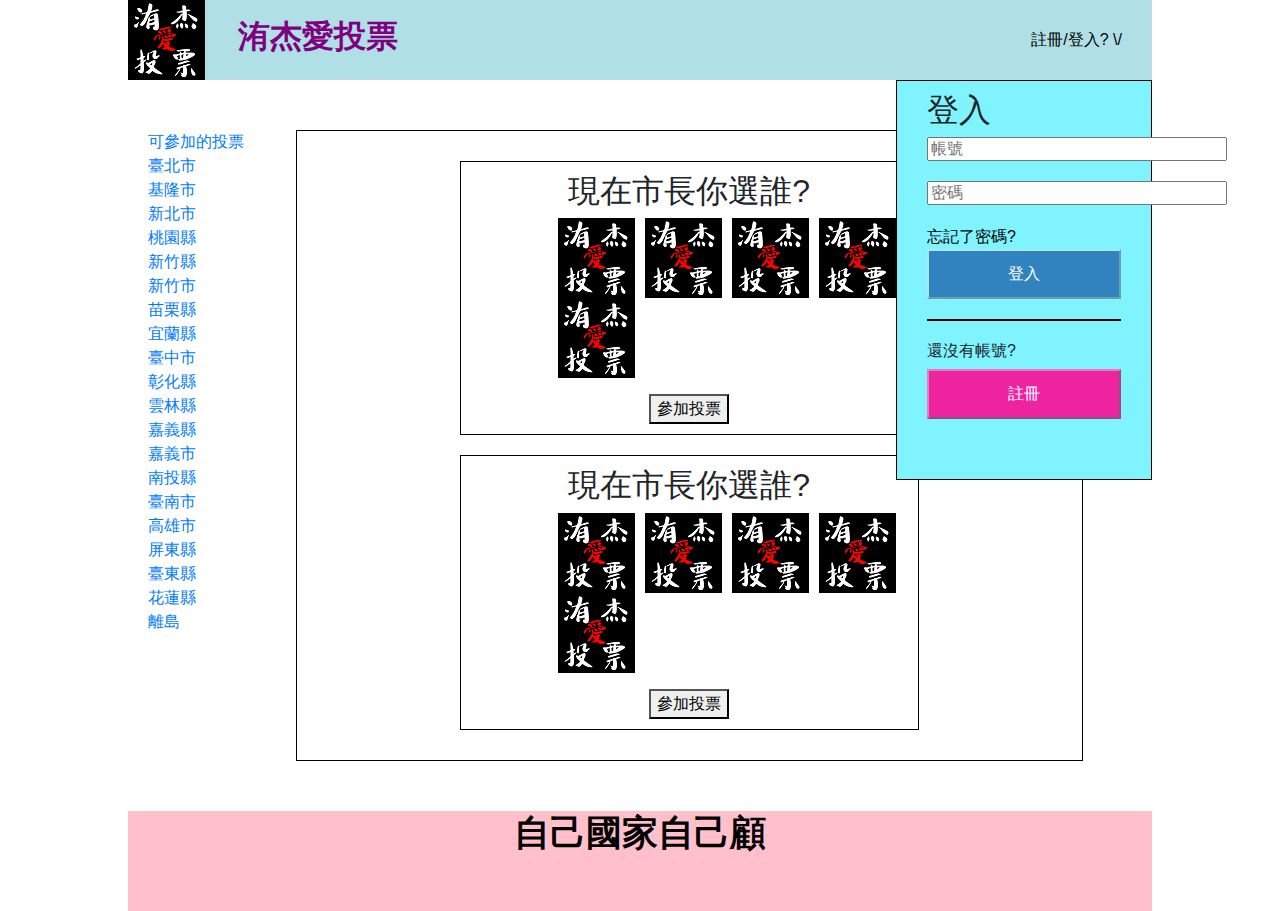
<file: index.html>
<!DOCTYPE html>
<html lang="en">
<head>
    <meta charset="UTF-8">
    <meta name="viewport" content="width=device-width, initial-scale=1.0">
    <meta http-equiv="X-UA-Compatible" content="ie=edge">
    <link rel="stylesheet" href="css/all.css">
    <link rel="stylesheet" href="https://maxcdn.bootstrapcdn.com/bootstrap/4.0.0/css/bootstrap.min.css" integrity="sha384-Gn5384xqQ1aoWXA+058RXPxPg6fy4IWvTNh0E263XmFcJlSAwiGgFAW/dAiS6JXm" crossorigin="anonymous">
    <script src="js/all.js"></script>
    <title>洧杰愛投票</title>
</head>
<body>
    <div class="wrap">
        <div class="header">
            <img src="images/logo1.png"  alt="">        
            <div class="nav">
                <a href="">洧杰愛投票</a>
           </div>
            <div class="nav2">
                <a href="">註冊/登入? \/</a>
            </div>
        </div>
        <div class="clear"></div>
        <div class="login">
            <h2>登入</h2>
            <input type="text" placeholder="帳號">
            <input type="password" placeholder="密碼">
            <a href="">忘記了密碼?</a>
            </br>
            <button class="buttonblue">登入</button>
            <div class="line"></div>
            <h4>還沒有帳號?</h4>
            <button class="buttonpink">註冊</button>
        </div>
        <div class="clear"></div>
        <div class="main">
            <div class="area">
                <ul>
                    <li><a href="">可參加的投票</a></li>
                    <li><a href="">臺北市</a></li>
                    <li><a href="">基隆市</a></li>
                    <li><a href="">新北市</a></li>
                    <li><a href="">桃園縣</a></li>
                    <li><a href="">新竹縣</a></li>
                    <li><a href="">新竹市</a></li>
                    <li><a href="">苗栗縣</a></li>
                    <li><a href="">宜蘭縣</a></li>
                    <li><a href="">臺中市</a></li>
                    <li><a href="">彰化縣</a></li>
                    <li><a href="">雲林縣</a></li>
                    <li><a href="">嘉義縣</a></li>
                    <li><a href="">嘉義市</a></li>
                    <li><a href="">南投縣</a></li>
                    <li><a href="">臺南市</a></li>
                    <li><a href="">高雄市</a></li>
                    <li><a href="">屏東縣</a></li>
                    <li><a href="">臺東縣</a></li>
                    <li><a href="">花蓮縣</a></li>
                    <li><a href="">離島</a></li>
                </ul>
            </div>
            <div class="allvote">
                <div class="nowvoting">
                    <h2>現在市長你選誰?</h2>
                    <div class="candidate"> 
                        <ul>
                            <li><img src="images/logo1.png"  alt=""></li>
                            <li><img src="images/logo1.png"  alt=""></li>
                            <li><img src="images/logo1.png"  alt=""></li>
                            <li><img src="images/logo1.png"  alt=""></li>
                            <li><img src="images/logo1.png"  alt=""></li>
                        </ul>
                    </div>
                    </br>
                    <button>參加投票</button>
                </div>

                <div class="nowvoting">
                    <h2>現在市長你選誰?</h2>
                    <div class="candidate"> 
                        <ul>
                            <li><img src="images/logo1.png"  alt=""></li>
                            <li><img src="images/logo1.png"  alt=""></li>
                            <li><img src="images/logo1.png"  alt=""></li>
                            <li><img src="images/logo1.png"  alt=""></li>
                            <li><img src="images/logo1.png"  alt=""></li>
                        </ul>
                    </div>
                    </br>
                    <button>參加投票</button>
                </div>
            </div>
        </div>
        <div class="clear"></div>
        <div class="footer">
            <h4>自己國家自己顧</h4>
        </div>
    </div>
</body>
</html>
</file>
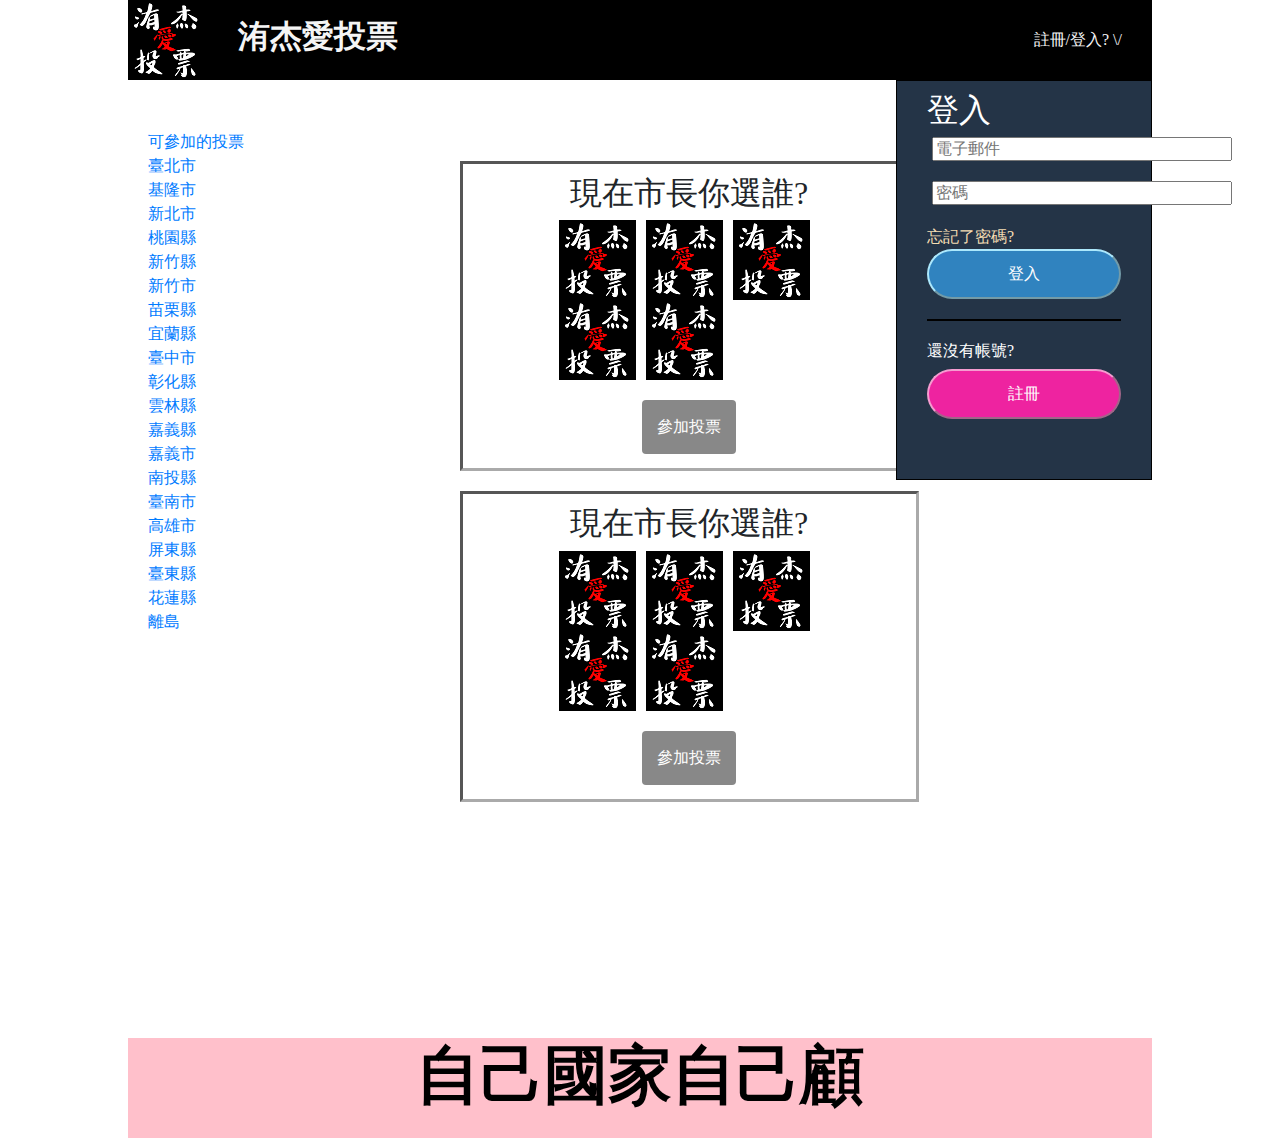
<file: voting-master_1/index.html>
<!DOCTYPE html>
<html lang="en">
<head>
    <meta charset="UTF-8">
    <meta name="viewport" content="width=device-width, initial-scale=1.0">
    <meta http-equiv="X-UA-Compatible" content="ie=edge">
    <link rel="stylesheet" href="css/all.css">
    <link rel="stylesheet" href="https://maxcdn.bootstrapcdn.com/bootstrap/4.0.0/css/bootstrap.min.css" integrity="sha384-Gn5384xqQ1aoWXA+058RXPxPg6fy4IWvTNh0E263XmFcJlSAwiGgFAW/dAiS6JXm" crossorigin="anonymous">
    <script src="js/all.js"></script>
    <title>洧杰愛投票</title>
</head>
<body>
    <div class="wrap">
        <div class="header">
            <img src="images/logo1.png"  alt="">        
            <div class="nav">
                <a href="">洧杰愛投票</a>
           </div>
            <div class="nav2">
                <a href="">註冊/登入? \/</a>
            </div>
        </div>
        <div class="clear"></div>
        <div class="login">
            <h2>登入</h2>
            <input type="text" placeholder="電子郵件">
            <input type="password" placeholder="密碼">
            <a href="">忘記了密碼?</a>
            </br>
            <button class="buttonblue">登入</button>
            <div class="line"></div>
            <h4>還沒有帳號?</h4>
            <button class="buttonpink">註冊</button>
        </div>
        <div class="clear"></div>
        <div class="main">
            <div class="area">
                <ul>
                    <li><a href="">可參加的投票</a></li>
                    <li><a href="">臺北市</a></li>
                    <li><a href="">基隆市</a></li>
                    <li><a href="">新北市</a></li>
                    <li><a href="">桃園縣</a></li>
                    <li><a href="">新竹縣</a></li>
                    <li><a href="">新竹市</a></li>
                    <li><a href="">苗栗縣</a></li>
                    <li><a href="">宜蘭縣</a></li>
                    <li><a href="">臺中市</a></li>
                    <li><a href="">彰化縣</a></li>
                    <li><a href="">雲林縣</a></li>
                    <li><a href="">嘉義縣</a></li>
                    <li><a href="">嘉義市</a></li>
                    <li><a href="">南投縣</a></li>
                    <li><a href="">臺南市</a></li>
                    <li><a href="">高雄市</a></li>
                    <li><a href="">屏東縣</a></li>
                    <li><a href="">臺東縣</a></li>
                    <li><a href="">花蓮縣</a></li>
                    <li><a href="">離島</a></li>
                </ul>
            </div>
            <div class="allvote">
                <div class="nowvoting">
                    <h2>現在市長你選誰?</h2>
                    <div class="candidate"> 
                        <ul>
                            <li><img src="images/logo1.png"  alt=""></li>
                            <li><img src="images/logo1.png"  alt=""></li>
                            <li><img src="images/logo1.png"  alt=""></li>
                            <li><img src="images/logo1.png"  alt=""></li>
                            <li><img src="images/logo1.png"  alt=""></li>
                        </ul>
                    </div>
                    </br>
                    <button class="joinvote">參加投票</button>
                </div>

                <div class="nowvoting">
                    <h2>現在市長你選誰?</h2>
                    <div class="candidate"> 
                        <ul>
                            <li><img src="images/logo1.png"  alt=""></li>
                            <li><img src="images/logo1.png"  alt=""></li>
                            <li><img src="images/logo1.png"  alt=""></li>
                            <li><img src="images/logo1.png"  alt=""></li>
                            <li><img src="images/logo1.png"  alt=""></li>
                        </ul>
                    </div>
                    </br>
                    <button class="joinvote">參加投票</button>
                </div>
            </div>
        </div>
        <div class="clear"></div>
        <div class="footer">
            <h4>自己國家自己顧</h4>
        </div>
    </div>
</body>
</html>
</file>
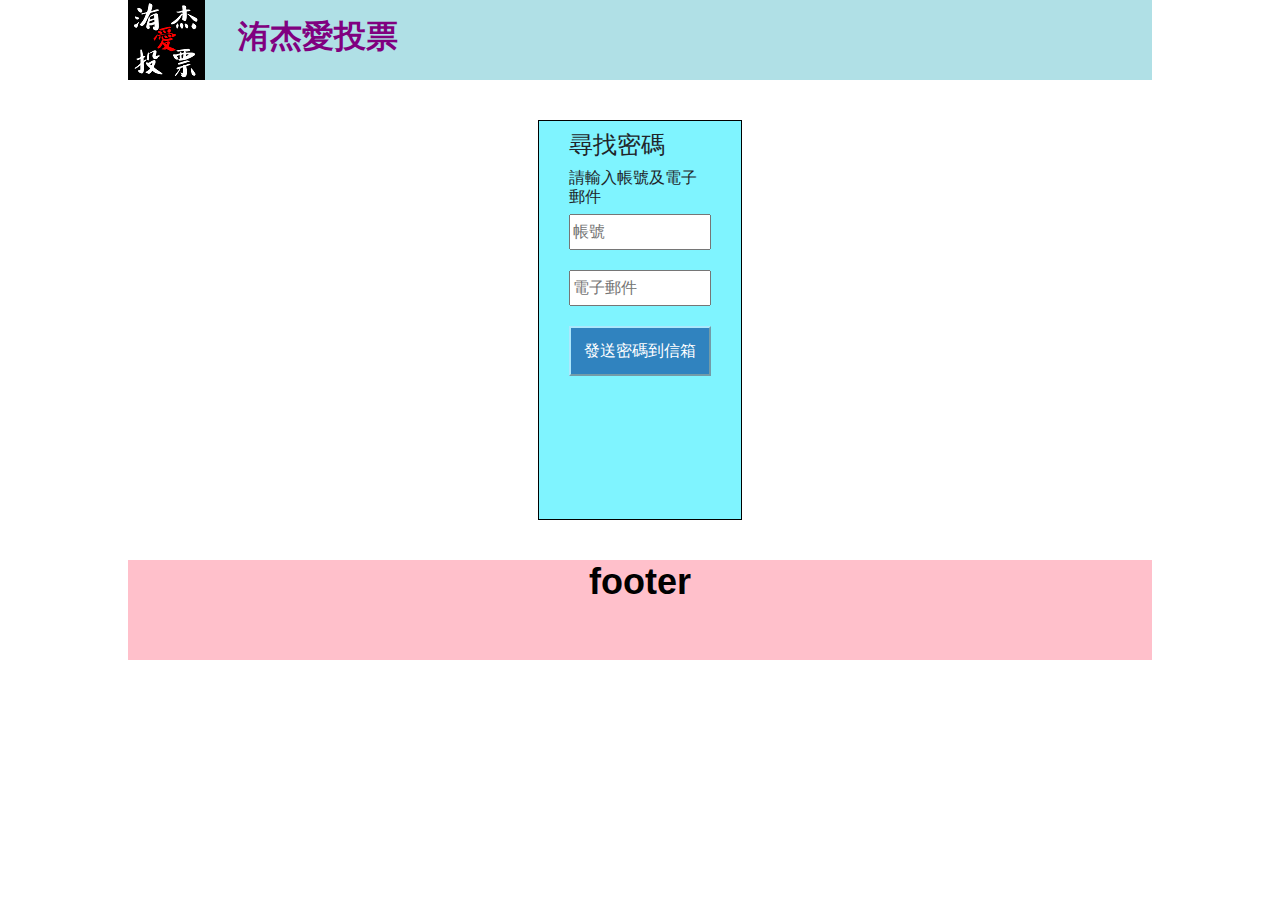
<file: forget.html>
<!DOCTYPE html>
<html lang="en">
<head>
    <meta charset="UTF-8">
    <meta name="viewport" content="width=device-width, initial-scale=1.0">
    <meta http-equiv="X-UA-Compatible" content="ie=edge">
    <link rel="stylesheet" href="css/all.css">
    <link rel="stylesheet" href="https://maxcdn.bootstrapcdn.com/bootstrap/4.0.0/css/bootstrap.min.css" integrity="sha384-Gn5384xqQ1aoWXA+058RXPxPg6fy4IWvTNh0E263XmFcJlSAwiGgFAW/dAiS6JXm" crossorigin="anonymous">
    <script src="js/all.js"></script>
    <title>洧杰愛投票</title>
</head>
<body>
    <div class="wrap">
        <div class="header">
            <img src="images/logo1.png"  alt="">        
            <div class="nav">
                <a href="">洧杰愛投票</a>
           </div>
        </div>
        <div class="clear"></div>
        <div class="signup">
            <h2>尋找密碼</h2>
            <h4>請輸入帳號及電子郵件</h4>
            <input type="text" placeholder="帳號">
            <input type="text" placeholder="電子郵件">

            <button class="buttonblue">發送密碼到信箱</button>
        </div>

        <div class="clear"></div>
        <div class="footer">
            <h4>footer</h4>
        </div>
    </div>
</body>
</html>
</file>
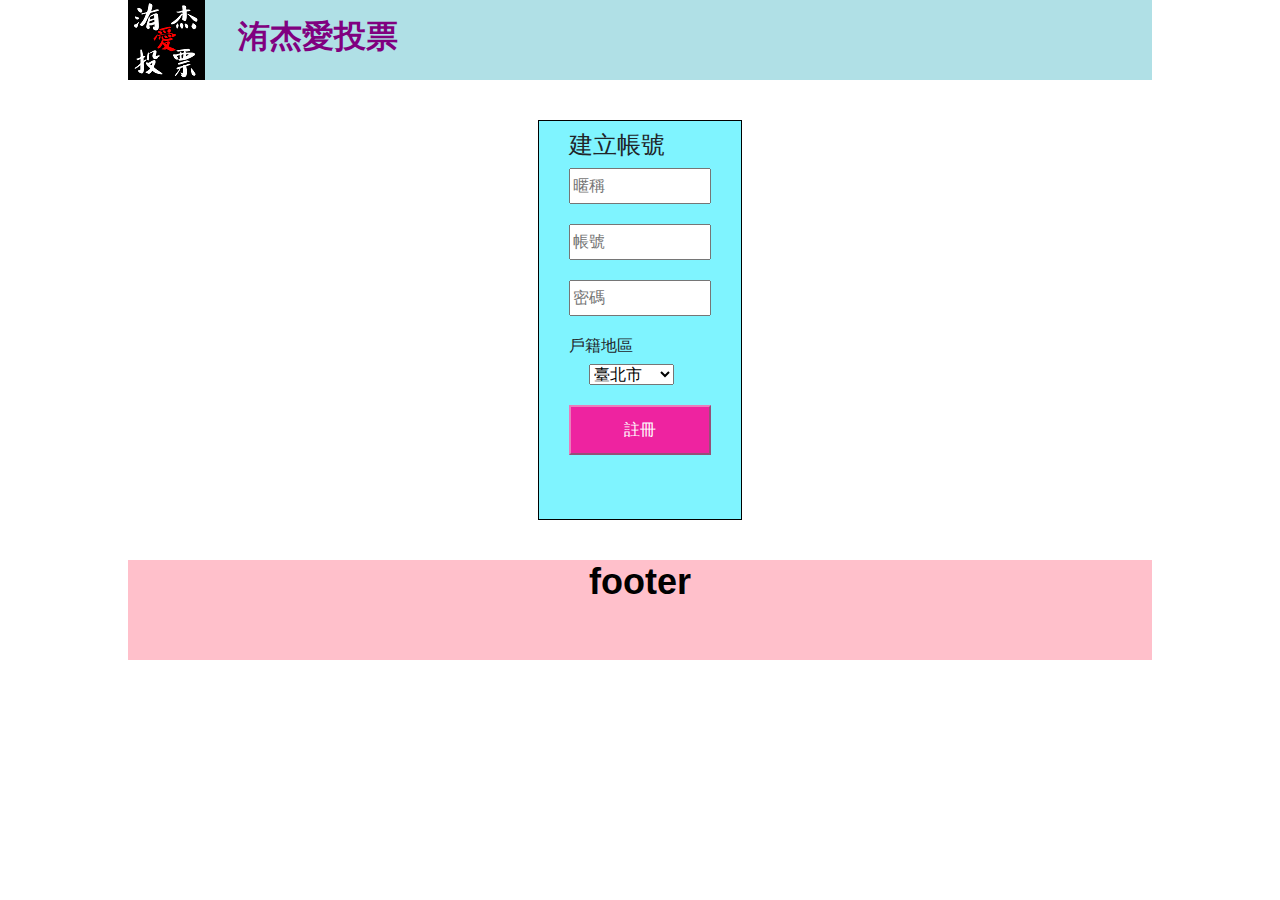
<file: signup.html>
<!DOCTYPE html>
<html lang="en">
<head>
    <meta charset="UTF-8">
    <meta name="viewport" content="width=device-width, initial-scale=1.0">
    <meta http-equiv="X-UA-Compatible" content="ie=edge">
    <link rel="stylesheet" href="css/all.css">
    <link rel="stylesheet" href="https://maxcdn.bootstrapcdn.com/bootstrap/4.0.0/css/bootstrap.min.css" integrity="sha384-Gn5384xqQ1aoWXA+058RXPxPg6fy4IWvTNh0E263XmFcJlSAwiGgFAW/dAiS6JXm" crossorigin="anonymous">
    <script src="js/all.js"></script>
    <title>洧杰愛投票</title>
</head>
<body>
    <div class="wrap">
        <div class="header">
            <img src="images/logo1.png"  alt="">        
            <div class="nav">
                <a href="">洧杰愛投票</a>
           </div>
        </div>
        <div class="clear"></div>
        <div class="signup">
            <h2>建立帳號</h2>
            <input type="text" placeholder="暱稱">
            <input type="text" placeholder="帳號">
            <input type="password" placeholder="密碼">
            <h4>戶籍地區</h4>
            <select name="place">
                <option value="臺北市">臺北市</option>
                <option value="基隆市">基隆市</option>
                <option value="新北市">新北市</option>
                <option value="桃園縣">桃園縣</option>
                <option value="新竹縣">新竹縣</option>
                <option value="新竹市">新竹市</option>
                <option value="苗栗縣">苗栗縣</option>
                <option value="宜蘭縣">宜蘭縣</option>
                <option value="臺中市">臺中市</option>
                <option value="彰化縣">彰化縣</option>
                <option value="雲林縣">雲林縣</option>
                <option value="嘉義縣">嘉義縣</option>
                <option value="嘉義市">嘉義市</option>
                <option value="南投縣">南投縣</option>
                <option value="臺南市">臺南市</option>
                <option value="高雄市">高雄市</option>
                <option value="屏東縣">屏東縣</option>
                <option value="花蓮縣">花蓮縣</option>
              </select>
            </br>
            <button class="buttonpink">註冊</button>
        </div>

        <div class="clear"></div>
        <div class="footer">
            <h4>footer</h4>
        </div>
    </div>
</body>
</html>
</file>
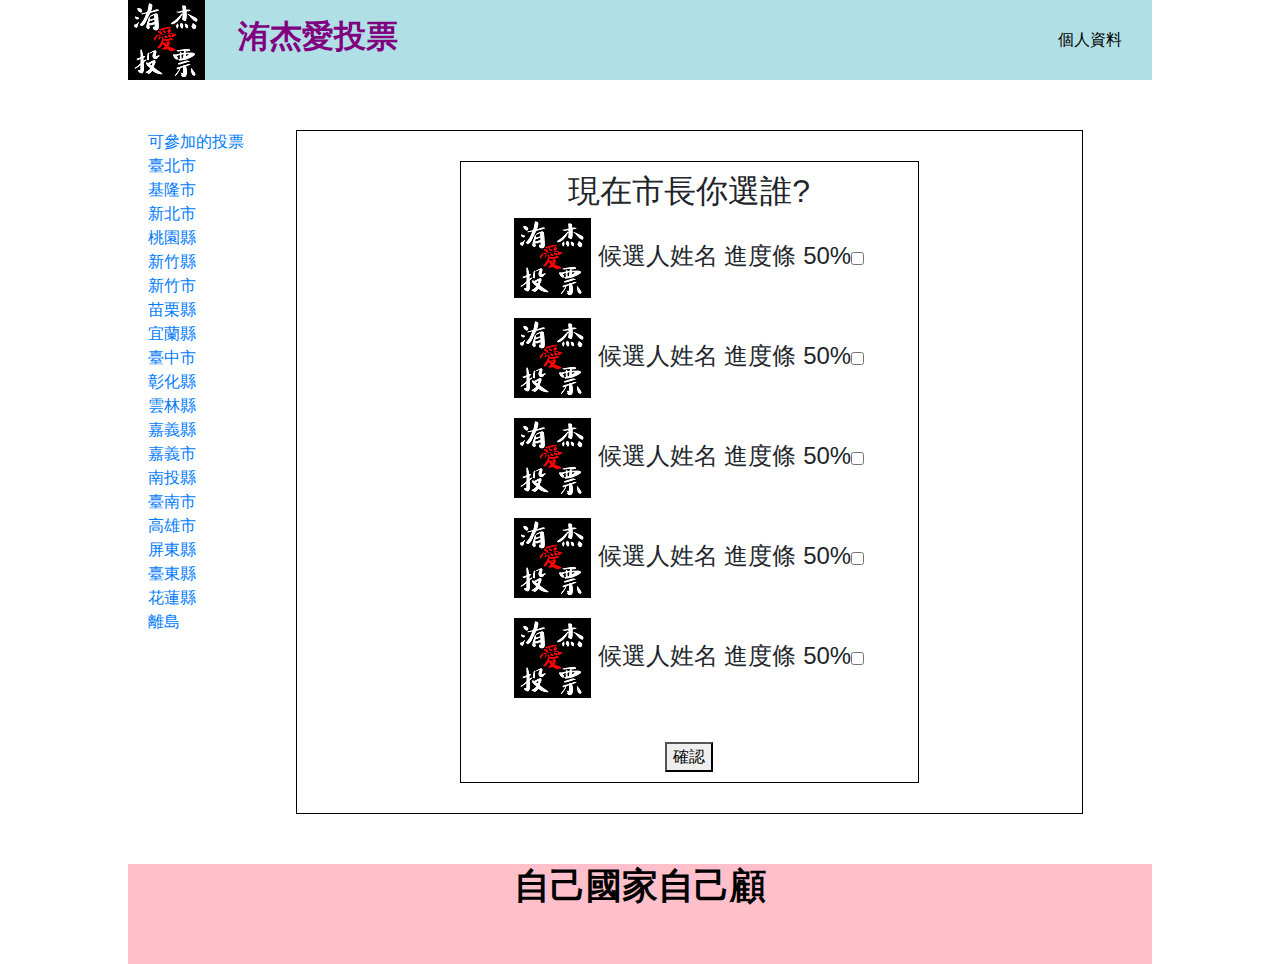
<file: vote.html>
<!DOCTYPE html>
<html lang="en">
<head>
    <meta charset="UTF-8">
    <meta name="viewport" content="width=device-width, initial-scale=1.0">
    <meta http-equiv="X-UA-Compatible" content="ie=edge">
    <link rel="stylesheet" href="css/all.css">
    <link rel="stylesheet" href="https://maxcdn.bootstrapcdn.com/bootstrap/4.0.0/css/bootstrap.min.css" integrity="sha384-Gn5384xqQ1aoWXA+058RXPxPg6fy4IWvTNh0E263XmFcJlSAwiGgFAW/dAiS6JXm" crossorigin="anonymous">
    <script src="js/all.js"></script>
    <title>洧杰愛投票</title>
</head>
<body>
    <div class="wrap">
        <div class="header">
            <img src="images/logo1.png"  alt="">        
            <div class="nav">
                <a href="">洧杰愛投票</a>
           </div>
            <div class="nav2">
                <a href="user.html">個人資料</a>
            </div>
        </div>
        <div class="clear"></div>
        <div class="main">
            <div class="area">
                <ul>
                    <li><a href="">可參加的投票</a></li>
                    <li><a href="">臺北市</a></li>
                    <li><a href="">基隆市</a></li>
                    <li><a href="">新北市</a></li>
                    <li><a href="">桃園縣</a></li>
                    <li><a href="">新竹縣</a></li>
                    <li><a href="">新竹市</a></li>
                    <li><a href="">苗栗縣</a></li>
                    <li><a href="">宜蘭縣</a></li>
                    <li><a href="">臺中市</a></li>
                    <li><a href="">彰化縣</a></li>
                    <li><a href="">雲林縣</a></li>
                    <li><a href="">嘉義縣</a></li>
                    <li><a href="">嘉義市</a></li>
                    <li><a href="">南投縣</a></li>
                    <li><a href="">臺南市</a></li>
                    <li><a href="">高雄市</a></li>
                    <li><a href="">屏東縣</a></li>
                    <li><a href="">臺東縣</a></li>
                    <li><a href="">花蓮縣</a></li>
                    <li><a href="">離島</a></li>
                </ul>
            </div>
            <div class="allvote">

                <div class="nowvoting">
                    <h2>現在市長你選誰?</h2>
                    <div class="acandidate"> 
                        <h4><img src="images/logo1.png"  alt=""> 候選人姓名   進度條 50%<input type="checkbox" name="cadidate" value="good"></h4>
                    </div>
                    <div class="acandidate"> 
                        <h4><img src="images/logo1.png"  alt=""> 候選人姓名   進度條 50%<input type="checkbox" name="cadidate" value="good"></h4>
                    </div>
                    <div class="acandidate"> 
                        <h4><img src="images/logo1.png"  alt=""> 候選人姓名   進度條 50%<input type="checkbox" name="cadidate" value="good"></h4>
                    </div>
                    <div class="acandidate"> 
                        <h4><img src="images/logo1.png"  alt=""> 候選人姓名   進度條 50%<input type="checkbox" name="cadidate" value="good"></h4>
                    </div>
                    <div class="acandidate"> 
                        <h4><img src="images/logo1.png"  alt=""> 候選人姓名   進度條 50%<input type="checkbox" name="cadidate" value="good"></h4>
                    </div>
                    </br>
                    <button>確認</button>
                </div>
            </div>
        </div>
        <div class="clear"></div>
        <div class="footer">
            <h4>自己國家自己顧</h4>
        </div>
    </div>
</body>
</html>
</file>
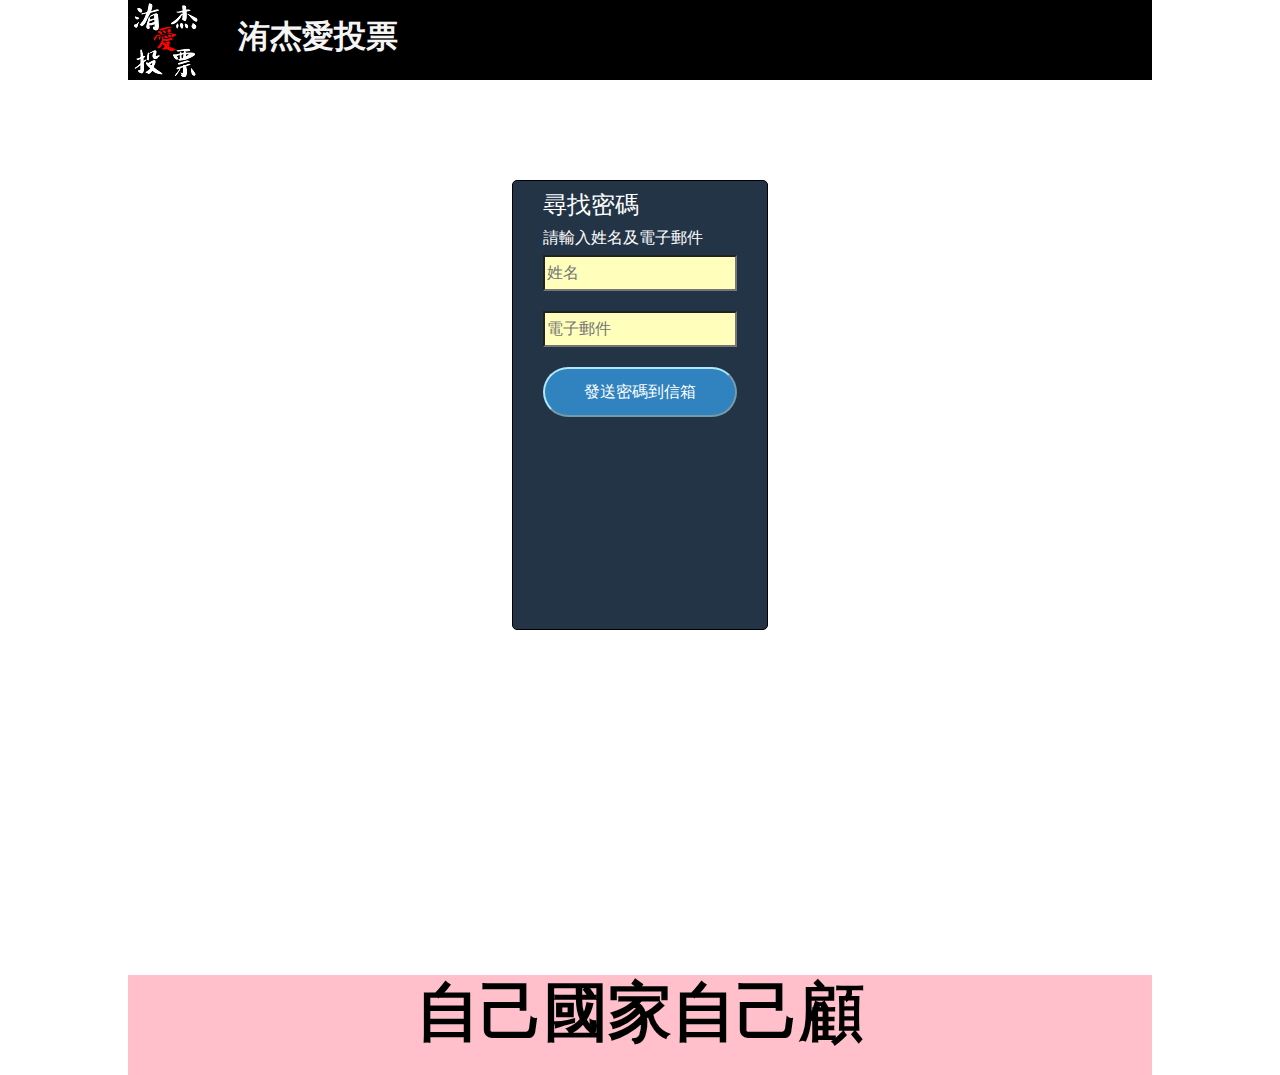
<file: voting-master_1/forget.html>
<!DOCTYPE html>
<html lang="en">
<head>
    <meta charset="UTF-8">
    <meta name="viewport" content="width=device-width, initial-scale=1.0">
    <meta http-equiv="X-UA-Compatible" content="ie=edge">
    <link rel="stylesheet" href="css/all.css">
    <link rel="stylesheet" href="https://maxcdn.bootstrapcdn.com/bootstrap/4.0.0/css/bootstrap.min.css" integrity="sha384-Gn5384xqQ1aoWXA+058RXPxPg6fy4IWvTNh0E263XmFcJlSAwiGgFAW/dAiS6JXm" crossorigin="anonymous">
    <script src="js/all.js"></script>
    <title>洧杰愛投票</title>
</head>
<body>
    <div class="wrap">
        <div class="header">
            <img src="images/logo1.png"  alt="">        
            <div class="nav">
                <a href="">洧杰愛投票</a>
           </div>
        </div>
        <div class="clear"></div>
        <div class="signup">
            <h2>尋找密碼</h2>
            <h4>請輸入姓名及電子郵件</h4>
            <input type="text" placeholder="姓名">
            <input type="text" placeholder="電子郵件">

            <button class="buttonblue">發送密碼到信箱</button>
        </div>

        <div class="clear"></div>
        <div class="footer">
            <h4>自己國家自己顧</h4>
        </div>
    </div>
</body>
</html>
</file>
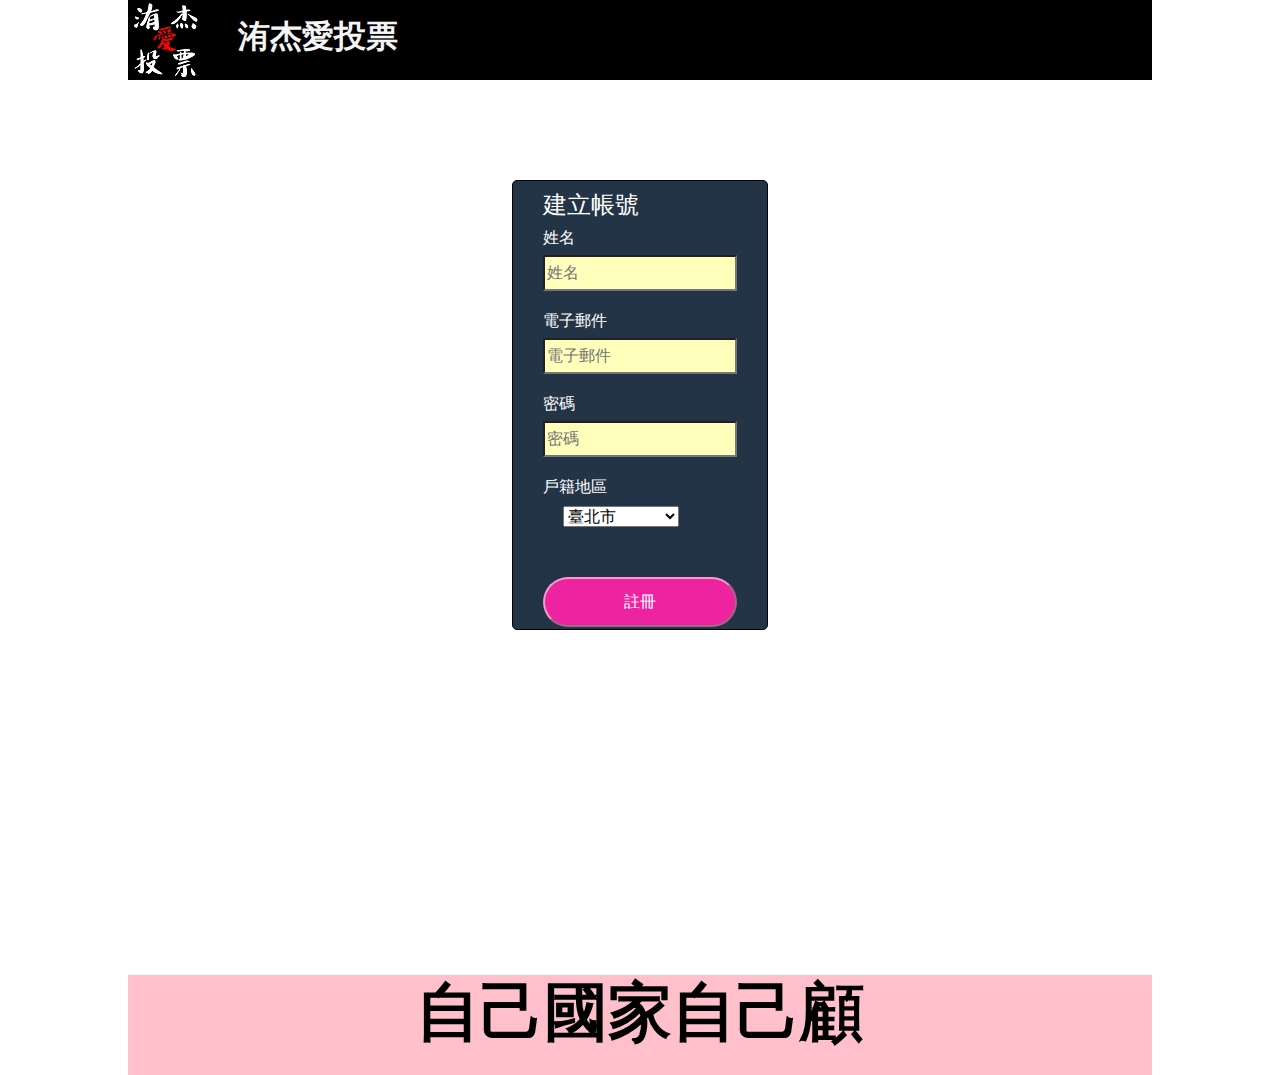
<file: voting-master_1/signup.html>
<!DOCTYPE html>
<html lang="en">
<head>
    <meta charset="UTF-8">
    <meta name="viewport" content="width=device-width, initial-scale=1.0">
    <meta http-equiv="X-UA-Compatible" content="ie=edge">
    <link rel="stylesheet" href="css/all.css">
    <link rel="stylesheet" href="https://maxcdn.bootstrapcdn.com/bootstrap/4.0.0/css/bootstrap.min.css" integrity="sha384-Gn5384xqQ1aoWXA+058RXPxPg6fy4IWvTNh0E263XmFcJlSAwiGgFAW/dAiS6JXm" crossorigin="anonymous">
    <script src="js/all.js"></script>
    <title>洧杰愛投票</title>
</head>
<body>
    <div class="wrap">
        <div class="header">
            <img src="images/logo1.png"  alt="">        
            <div class="nav">
                <a href="">洧杰愛投票</a>
           </div>
        </div>
        <div class="clear"></div>
        <div class="signup">
            <h2>建立帳號</h2>
            <h4>姓名</h4>
            <input type="text" placeholder="姓名">
            <h4>電子郵件</h4>
            <input type="text" placeholder="電子郵件">
            <h4>密碼</h4>
            <input type="password" placeholder="密碼">
            <h4>戶籍地區</h4>
            <select name="place">
                <option value="臺北市">臺北市</option>
                <option value="基隆市">基隆市</option>
                <option value="新北市">新北市</option>
                <option value="桃園縣">桃園縣</option>
                <option value="新竹縣">新竹縣</option>
                <option value="新竹市">新竹市</option>
                <option value="苗栗縣">苗栗縣</option>
                <option value="宜蘭縣">宜蘭縣</option>
                <option value="臺中市">臺中市</option>
                <option value="彰化縣">彰化縣</option>
                <option value="雲林縣">雲林縣</option>
                <option value="嘉義縣">嘉義縣</option>
                <option value="嘉義市">嘉義市</option>
                <option value="南投縣">南投縣</option>
                <option value="臺南市">臺南市</option>
                <option value="高雄市">高雄市</option>
                <option value="屏東縣">屏東縣</option>
                <option value="花蓮縣">花蓮縣</option>
              </select>
            </br>
            <button class="buttonpink">註冊</button>
        </div>

        <div class="clear"></div>
        <div class="footer">
            <h4>自己國家自己顧</h4>
        </div>
    </div>
</body>
</html>
</file>
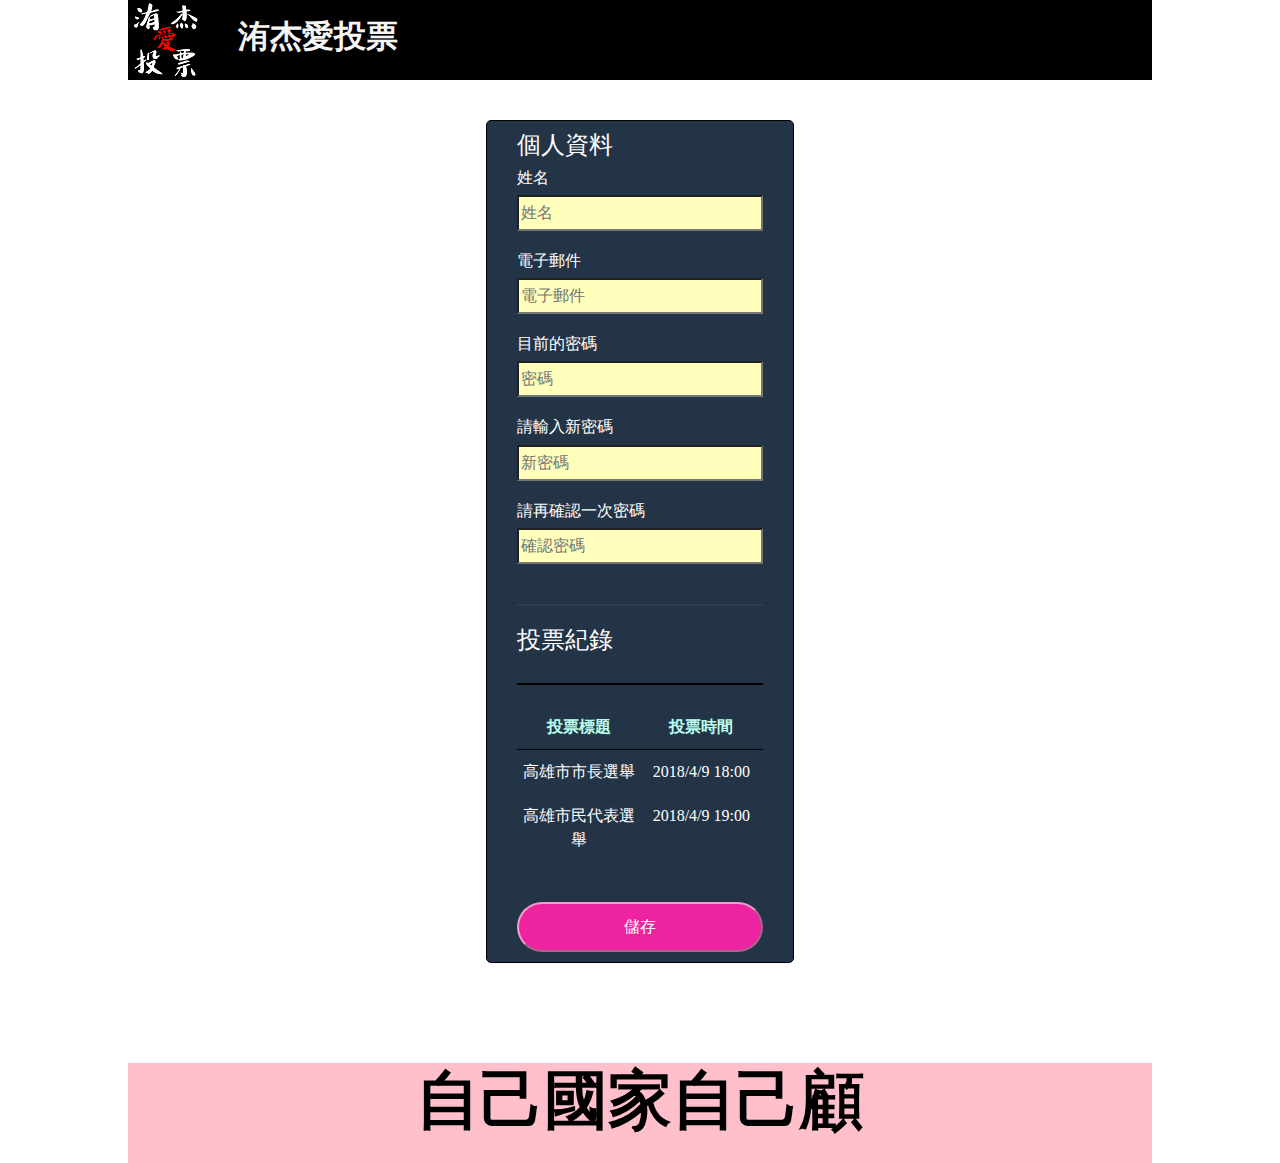
<file: voting-master_1/user.html>
<!DOCTYPE html>
<html lang="en">
<head>
    <meta charset="UTF-8">
    <meta name="viewport" content="width=device-width, initial-scale=1.0">
    <meta http-equiv="X-UA-Compatible" content="ie=edge">
    <link rel="stylesheet" href="css/all.css">
    <link rel="stylesheet" href="https://maxcdn.bootstrapcdn.com/bootstrap/4.0.0/css/bootstrap.min.css" integrity="sha384-Gn5384xqQ1aoWXA+058RXPxPg6fy4IWvTNh0E263XmFcJlSAwiGgFAW/dAiS6JXm" crossorigin="anonymous">
    <script src="js/all.js"></script>
    <title>洧杰愛投票</title>
</head>
<body>
    <div class="wrap">
        <div class="header">
            <img src="images/logo1.png"  alt="">        
            <div class="nav">
                <a href="">洧杰愛投票</a>
           </div>
        </div>
        <div class="clear"></div>
        <div class="profile">
            <h2>個人資料</h2>
            <h4>姓名</h4>
            <input type="text" placeholder="姓名">
            <h4>電子郵件</h4>
            <input type="text" placeholder="電子郵件">
            <h4>目前的密碼</h4>
            <input type="password" placeholder="密碼">
            <h4>請輸入新密碼</h4>
            <input type="text" placeholder="新密碼">
            <h4>請再確認一次密碼</h4>
            <input type="text" placeholder="確認密碼">
            <div class="lineb"></div>
            <h2>投票紀錄</h2>
            <div class="line"></div>
            <table class="list">
                <tr>
                  <th width="50%">投票標題</th>
                  <th width="50%">投票時間</th>
                </tr>
                <tr>
                  <td>高雄市市長選舉</td>
                  <td>2018/4/9 18:00</td>
                </tr>
                 <tr>
                  <td>高雄市民代表選舉</td>
                  <td>2018/4/9 19:00</td>
                </tr>
              </table>

            <button class="buttonpink">儲存</button>
        </div>
        
        <div class="clear"></div>
        <div class="footer">
            <h4>自己國家自己顧</h4>
        </div>
    </div>
</body>
</html>
</file>
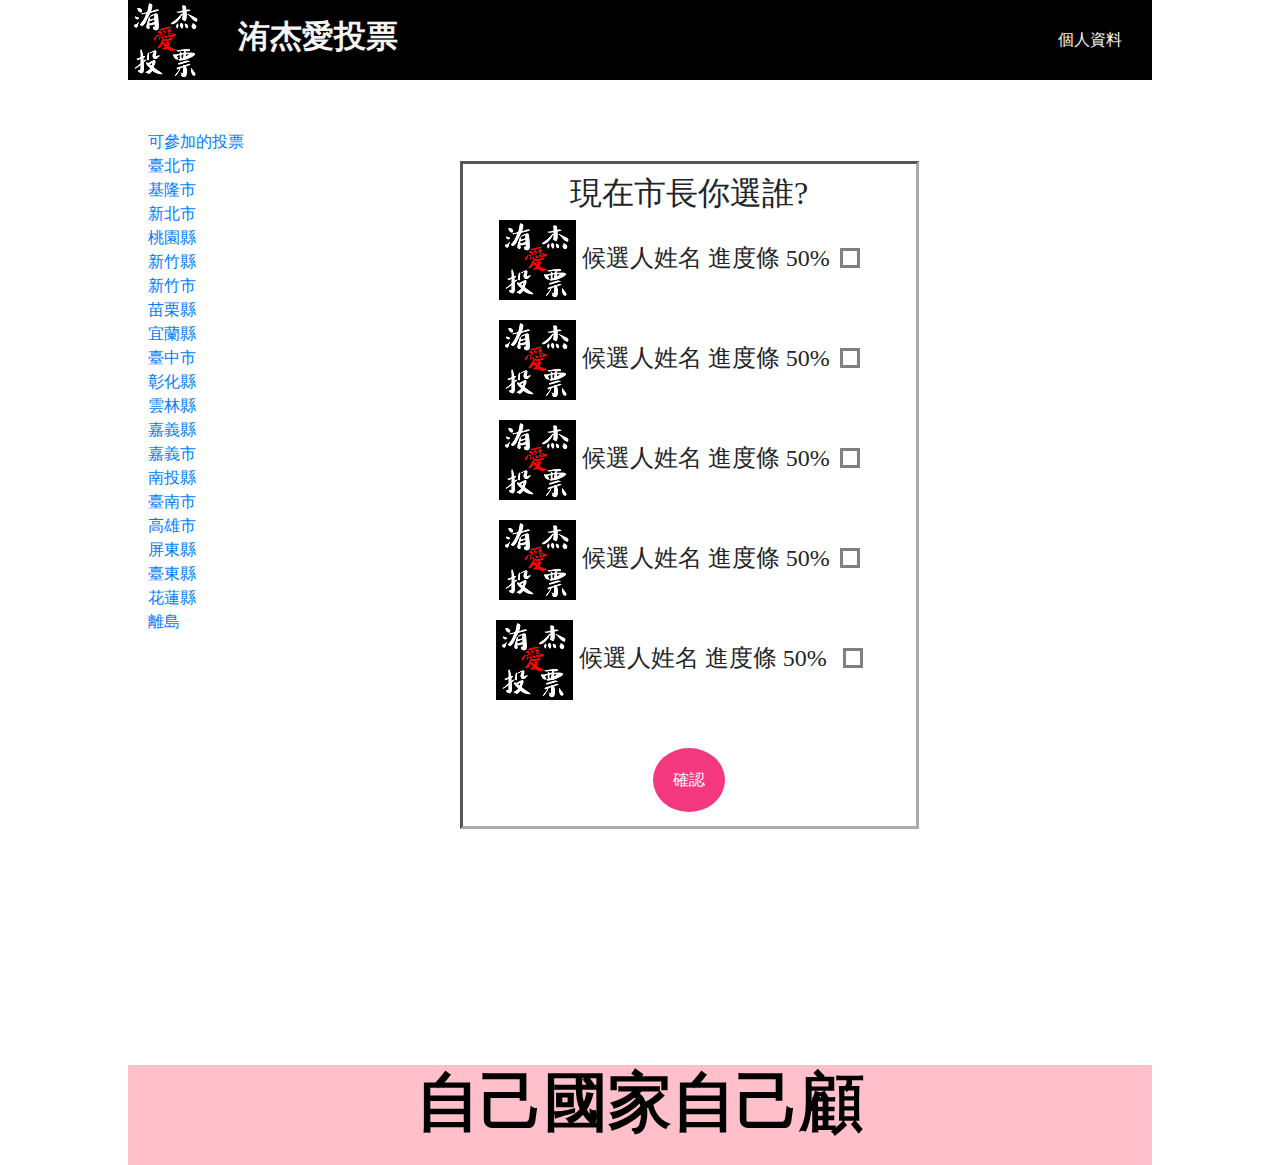
<file: voting-master_1/vote.html>
<!DOCTYPE html>
<html lang="en">
<head>
    <meta charset="UTF-8">
    <meta name="viewport" content="width=device-width, initial-scale=1.0">
    <meta http-equiv="X-UA-Compatible" content="ie=edge">
    <link rel="stylesheet" href="css/all.css">
    <link rel="stylesheet" href="https://maxcdn.bootstrapcdn.com/bootstrap/4.0.0/css/bootstrap.min.css" integrity="sha384-Gn5384xqQ1aoWXA+058RXPxPg6fy4IWvTNh0E263XmFcJlSAwiGgFAW/dAiS6JXm" crossorigin="anonymous">
    <script src="js/all.js"></script>
    <title>洧杰愛投票</title>
</head>
<body>
    <div class="wrap">
        <div class="header">
            <img src="images/logo1.png"  alt="">        
            <div class="nav">
                <a href="">洧杰愛投票</a>
           </div>
            <div class="nav2">
                <a href="user.html">個人資料</a>
            </div>
        </div>
        <div class="clear"></div>
        <div class="main">
            <div class="area">
                <ul>
                    <li><a href="">可參加的投票</a></li>
                    <li><a href="">臺北市</a></li>
                    <li><a href="">基隆市</a></li>
                    <li><a href="">新北市</a></li>
                    <li><a href="">桃園縣</a></li>
                    <li><a href="">新竹縣</a></li>
                    <li><a href="">新竹市</a></li>
                    <li><a href="">苗栗縣</a></li>
                    <li><a href="">宜蘭縣</a></li>
                    <li><a href="">臺中市</a></li>
                    <li><a href="">彰化縣</a></li>
                    <li><a href="">雲林縣</a></li>
                    <li><a href="">嘉義縣</a></li>
                    <li><a href="">嘉義市</a></li>
                    <li><a href="">南投縣</a></li>
                    <li><a href="">臺南市</a></li>
                    <li><a href="">高雄市</a></li>
                    <li><a href="">屏東縣</a></li>
                    <li><a href="">臺東縣</a></li>
                    <li><a href="">花蓮縣</a></li>
                    <li><a href="">離島</a></li>
                </ul>
            </div>
            <div class="allvote">

                <div class="nowvoting">
                    <h2>現在市長你選誰?</h2>
                    <div class="acandidate"> 
                        <h4><img src="images/logo1.png"  alt=""> 候選人姓名   進度條 50%<input type="checkbox" name="cadidate" value="good" class="cb" id="check1"><label for="check1"></label></h4>
                    </div>
                    <div class="acandidate"> 
                        <h4><img src="images/logo1.png"  alt=""> 候選人姓名   進度條 50%<input type="checkbox" name="cadidate" value="good" class="cb" id="check2"><label for="check2"></label></h4>
                    </div>
                    <div class="acandidate"> 
                        <h4><img src="images/logo1.png"  alt=""> 候選人姓名   進度條 50%<input type="checkbox" name="cadidate" value="good" class="cb" id="check3"><label for="check3"></label></h4>
                    </div>
                    <div class="acandidate"> 
                        <h4><img src="images/logo1.png"  alt=""> 候選人姓名   進度條 50%<input type="checkbox" name="cadidate" value="good" class="cb" id="check4"><label for="check4"></label></h4>
                    </div>
                    <div class="acandidate"> 
                        <h4><img src="images/logo1.png"  alt=""> 候選人姓名   進度條 50% <input type="checkbox" name="cadidate" value="good" class="cb" id="check5"><label for="check5"></label></h4>
                    </div>
                    </br>
                    <button class="button">確認</button>
                </div>
            </div>
        </div>
        <div class="clear"></div>
        <div class="footer">
            <h4>自己國家自己顧</h4>
        </div>
    </div>
</body>
</html>
</file>
<file: css/all.css>
html, body, div, span, applet, object, iframe,
h1, h2, h3, h4, h5, h6, p, blockquote, pre,
a, abbr, acronym, address, big, cite, code,
del, dfn, em, img, ins, kbd, q, s, samp,
small, strike, strong, sub, sup, tt, var,
b, u, i, center,
dl, dt, dd, ol, ul, li,
fieldset, form, label, legend,
table, caption, tbody, tfoot, thead, tr, th, td,
article, aside, canvas, details, embed, 
figure, figcaption, footer, header, hgroup, 
menu, nav, output, ruby, section, summary,
time, mark, audio, video {
	margin: 0;
	padding: 0;
	border: 0;
	font-size: 100%;
	font: inherit;
	vertical-align: baseline;
}
/* HTML5 display-role reset for older browsers */
article, aside, details, figcaption, figure, 
footer, header, hgroup, menu, nav, section {
	display: block;
}
body {
	line-height: 1;
}
ol, ul {
	list-style: none;
}
blockquote, q {
	quotes: none;
}
blockquote:before, blockquote:after,
q:before, q:after {
	content: '';
	content: none;
}
table {
	border-collapse: collapse;
	border-spacing: 0;
}

a{
    text-decoration:none;
}
a:link, a:visited{
    text-decoration:none;
}
a:hover, a:active {
    color:#db3737;
    text-decoration:none;
}


.wrap{
    width:80%;
    margin: 0 auto;
}

.header{
    height: 80px;
    position:relative;
    background-color: powderblue;
}
.header img{
    position:absolute;
    bottom:0px;
}
.nav{
    position:absolute;
    bottom:20px;
    left: 110px;

}

.nav a{
    color: purple;
    font-weight: bold;
    font-size: 32px;
}

.nav2{
    padding-right:30px; 
    position:absolute;
    bottom:10px;
    right: 0;
    text-align: right;

    
}

.nav2 a{
    color: #000;
    line-height:60px;
    text-align: center;
    font-size: 16px;
}

.login{
    width: 20%;
    height: 400px;
    border: 1px solid #000;
    position: absolute;
    right: 10%;
    background-color: rgb(127, 244, 255);
    padding-top: 10px;
    padding-bottom: 10px;
    padding-left: 30px;
    padding-right: 30px;
}

.login input{
    width: 300px;
    height: 24px;
    margin-bottom: 20px;
}

.login a{
    font-size: 16px;
    color: #000;
}

.login h4{
    font-size: 16px;
    margin-top: 10px; 
}

.line{
    margin-top: 20px;
    margin-bottom: 20px;
    width: 100%;
    border: 1px solid #000;
    float: left;
}

.lineb{
    margin-top: 20px;
    margin-bottom: 20px;
    width: 100%;
    border: 1px solid rgba(75, 74, 74, 0.418);
    float: left;
}

.buttonblue{
    height: 50px;
    width: 100%;
    border-color: #ACE8FC;
    background: #3083BF;
    color:#fff ;
    cursor: pointer;
}

.buttonpink{
    height: 50px;
    width: 100%;
    border-color: rgb(233, 125, 188);
    background: rgb(238, 35, 160);
    color:#fff;
    cursor: pointer;
}

.signup{
    width: 20%;
    height: 400px;
    border: 1px solid #000;
    right: 10%;
    background-color: rgb(127, 244, 255);
    padding-top: 10px;
    padding-bottom: 10px;
    padding-left: 30px;
    padding-right: 30px;
    margin: 40px auto 40px auto;
}

.signup input{
    width: 100%;
    height: 36px;
    margin-bottom: 20px;
}

.signup h2{
    font-size: 24px;
}

.signup h4{
    font-size: 16px;
    float: left;
}

.signup select{
    margin-left: 20px;
    width: 60%;
    margin-bottom: 20px;
}

.profile{
    width: 30%;
    height: 100%;
    border: 1px solid #000;
    right: 10%;
    background-color: rgb(127, 244, 255);
    padding-top: 10px;
    padding-bottom: 10px;
    padding-left: 30px;
    padding-right: 30px;
    margin: 40px auto 40px auto;
}

.profile input{
    width: 100%;
    width: 100%;
    height: 36px;
    margin-bottom: 20px;
}

.profile h2{
    font-size: 24px;
}

.profile h4{
    font-size: 16px;
    float: left;
}

.list {
    width: 100%;
    margin-bottom: 40px;

  }
  
.list th{
    border: 1px solid #000;
    border-top: none;
    border-right: none;
    border-left: none;
    color: #000;
    padding-top: 10px;
    padding-bottom: 10px;
    text-align: center;
    font-weight: bold;
}

.list td{
    text-align: center;
    color: #000;
    border: 1px solid #000;
    padding-top: 10px;
    padding-bottom: 10px;
}

.main{
    margin-top: 30px;
    margin-bottom: 30px; 
    padding: 20px;
    float: left;
    width: 100%;

}

.area{
    width: 15%;
    float: left;
}

.allvote{
    border: 1px solid #000;
    float: left;
    width: 80%;
    padding: 10px 10px 10px 10px;
}

.nowvoting{
    border: 1px solid #000;
    margin: 20px auto 20px auto;
    height: 100%;
    width: 60%;
    top: 10px;
    bottom :10px;
    text-align: center;
    padding: 10px 10px 10px 10px;
}

.candidate{
    text-align: center;
    float: left;
    width: 100%;
}

.candidate ul{
    text-align: center;
    float: left;
    padding-left: 20% ;
}

.candidate li{
    float: left;
    margin-right: 10px;
}

.acandidate{
    margin-bottom:  20px;
}

.acandidate button{
    margin-bottom: 20px;
}

.footer{
    height: 100px;
    background: pink;
    color: #000;
    text-align: center;
}

.footer h4{
    font-size: 36px;
    font-weight: bold;
}

.clear{
    clear:both;
}
</file>
<file: voting-master_1/css/all.css>
html, body, div, span, applet, object, iframe,
h1, h2, h3, h4, h5, h6, p, blockquote, pre,
a, abbr, acronym, address, big, cite, code,
del, dfn, em, img, ins, kbd, q, s, samp,
small, strike, strong, sub, sup, tt, var,
b, u, i, center,
dl, dt, dd, ol, ul, li,
fieldset, form, label, legend,
table, caption, tbody, tfoot, thead, tr, th, td,
article, aside, canvas, details, embed, 
figure, figcaption, footer, header, hgroup, 
menu, nav, output, ruby, section, summary,
time, mark, audio, video {
	margin: 0;
	padding: 0;
	border: 0;
	font-size: 100%;
	font: inherit;
	vertical-align: baseline;
}
/* HTML5 display-role reset for older browsers */
article, aside, details, figcaption, figure, 
footer, header, hgroup, menu, nav, section {
	display: block;
}
body {
	line-height: 1;
}
ol, ul {
	list-style: none;
}
blockquote, q {
	quotes: none;
}
blockquote:before, blockquote:after,
q:before, q:after {
	content: '';
	content: none;
}
table {
	border-collapse: collapse;
	border-spacing: 0;
}

a{
    text-decoration:none;
}
a:link, a:visited{
    text-decoration:none;
}
a:hover, a:active {
    color:#db3737;
    text-decoration:none;
}


.wrap{
    width:80%;
    margin: 0 auto ;
    font-family: 微軟正黑體;
}

.header{
    height: 80px;
    position:relative;
    background-color: black;
}
.header img{
    position:absolute;
    bottom:0px;
}
.nav{
    position:absolute;
    bottom:20px;
    left: 110px;

}

.nav a{
    color: whitesmoke;
    font-weight: bold;
    font-size: 32px;

}

.nav2{
    padding-right:30px; 
    position:absolute;
    bottom:10px;
    right: 0;
    text-align: right;

    
}

.nav2 a{
    color: whitesmoke;
    line-height:60px;
    text-align: center;
    font-size: 16px;
}

.login{
    width: 20%;
    height: 400px;
    border: 1px solid #000;
    position: absolute;
    right: 10%;
    background-color:#243447;
    color: white;
    padding-top: 10px;
    padding-bottom: 10px;
    padding-left: 30px;
    padding-right: 30px;
}

.login input{
    width: 300px;
    height: 24px;
    margin-bottom: 20px;
    margin-left: 5px;
}

.login a{
    font-size: 16px;
    color:wheat;
}

.login h4{
    font-size: 16px;
    margin-top: 10px; 
}

.line{
    margin-top: 20px;
    margin-bottom: 20px;
    width: 100%;
    border: 1px solid #000;
    float: left;
}

.lineb{
    margin-top: 20px;
    margin-bottom: 20px;
    width: 100%;
    border: 1px solid rgba(75, 74, 74, 0.418);
    float: left;
}

.buttonblue{
    height: 50px;
    width: 100%;
    border-color: #ACE8FC;
    background: #3083BF;
    color:#fff ;
    cursor: pointer;
    border-radius: 32px;
}

.buttonpink{
    height: 50px;
    width: 100%;
    border-color: rgb(245, 156, 208);
    background: rgb(238, 35, 160);
    color:#fff;
    cursor: pointer;
    border-radius: 32px;
}

.signup{
    width: 25%;
    height: 450px;
    border: 1px solid #000;
    right: 10%;
    background-color:#243447;
    color: white;
    padding-top: 10px;
    padding-bottom: 10px;
    padding-left: 30px;
    padding-right: 30px;
    margin: 100px auto 245px auto;
    border-radius: 5px;
}

.signup input{
    width: 100%;
    height: 36px;
    margin-bottom: 20px;
    background-color:#FFFFBB;
}

.signup h2{
    font-size: 24px;
}

.signup h4{
    font-size: 16px;
    float: left;
}

.signup select{
    margin-left: 20px;
    width: 60%;
    margin-bottom: 50px;
}

.profile{
    width: 30%;
    height: 100%;
    border: 1px solid #000;
    border-radius: 5px;
    color: white;
    right: 10%;
    background-color:#243447;
    padding-top: 10px;
    padding-bottom: 10px;
    padding-left: 30px;
    padding-right: 30px;
    margin: 40px auto 0px auto;
}

.profile input{
    width: 100%;
    width: 100%;
    height: 36px;
    margin-bottom: 20px;
    background-color:#FFFFBB;
}

.profile h2{
    font-size: 24px;
}

.profile h4{
    font-size: 16px;
    float: left;
}

.list {
    width: 100%;
    margin-bottom: 40px;

  }
  
.list th{
    border: 1px solid black;
    border-top: none;
    border-right: none;
    border-left: none;
    color: #BBFFEE;
    padding-top: 10px;
    padding-bottom: 10px;
    text-align: center;
    font-weight: bold;
}

.list td{
    text-align: center;
    color: white;
    padding-top: 10px;
    padding-bottom: 10px;
}

.main{
    margin-top: 30px;
    margin-bottom: 30px; 
    padding: 20px;
    float: left;
    width: 100%;

}

.area{
    width: 15%;
    float: left;
}

.allvote{
    border: 1px solid white;
    float: left;
    width: 80%;
    padding: 10px 10px 10px 10px;
    margin-bottom: 55px;
}

.nowvoting{
    border: 3px inset #AAAAAA;
    margin: 20px auto 20px auto;
    height: 100%;
    width: 60%;
    top: 10px;
    bottom :10px;
    text-align: center;
    padding: 10px 10px 10px 10px;
}

.candidate{
    text-align: center;
    float: left;
    width: 100%;
   
}

.candidate ul{
    text-align: center;
    float: left;
    padding-left: 20% ;
   
}

.candidate li{
    float: left;
    margin-right: 10px;

}

.acandidate{
    margin-bottom:  20px;
}

.button{
    margin-bottom: 20px;
    background-color: rgb(243, 56, 128); 
    border: none;
    color: white;
    padding: 20px;
    text-align: center;
    text-decoration: none;
    display: inline-block;
    font-size: 16px;
    margin: 4px 2px;
    cursor: pointer;
    border-radius: 50%;
}
.joinvote{
    margin-bottom: 20px;
    background-color:#888888; 
    border: none;
    color: white;
    padding: 15px;
    text-align: center;
    text-decoration: none;
    display: inline-block;
    font-size: 16px;
    margin: 4px 2px;
    cursor: pointer;
    border-radius: 4px;
}

.footer{
    height: 100px;
    background: pink;
    color: #000;
    text-align: center;
    margin-top: 100px;
}

.footer h4{
    font-size: 64px;
    font-weight: bold;
}
.cb {
    display: none;
  }
  label {
    display: inline-block;
    position: relative;
    padding-left: 30px;
    padding-bottom: 10px;
    font-size: 16px;
    line-height: 20px;
    margin: 10px;
  }
  label:before {
    line-height: 20px;
    content: "";
    display: inline-block;
    width: 20px;
    height: 20px;
    position: absolute;
    left: 0;
    background-color: white;
    border: 3px solid grey;
  }
  input[type=checkbox]:checked + label:before,
  label:hover:before {
    content: "\2713";
    color: black;
    text-align: center;
    line-height: 16px;
  }

.clear{
    clear:both;
}
</file>
